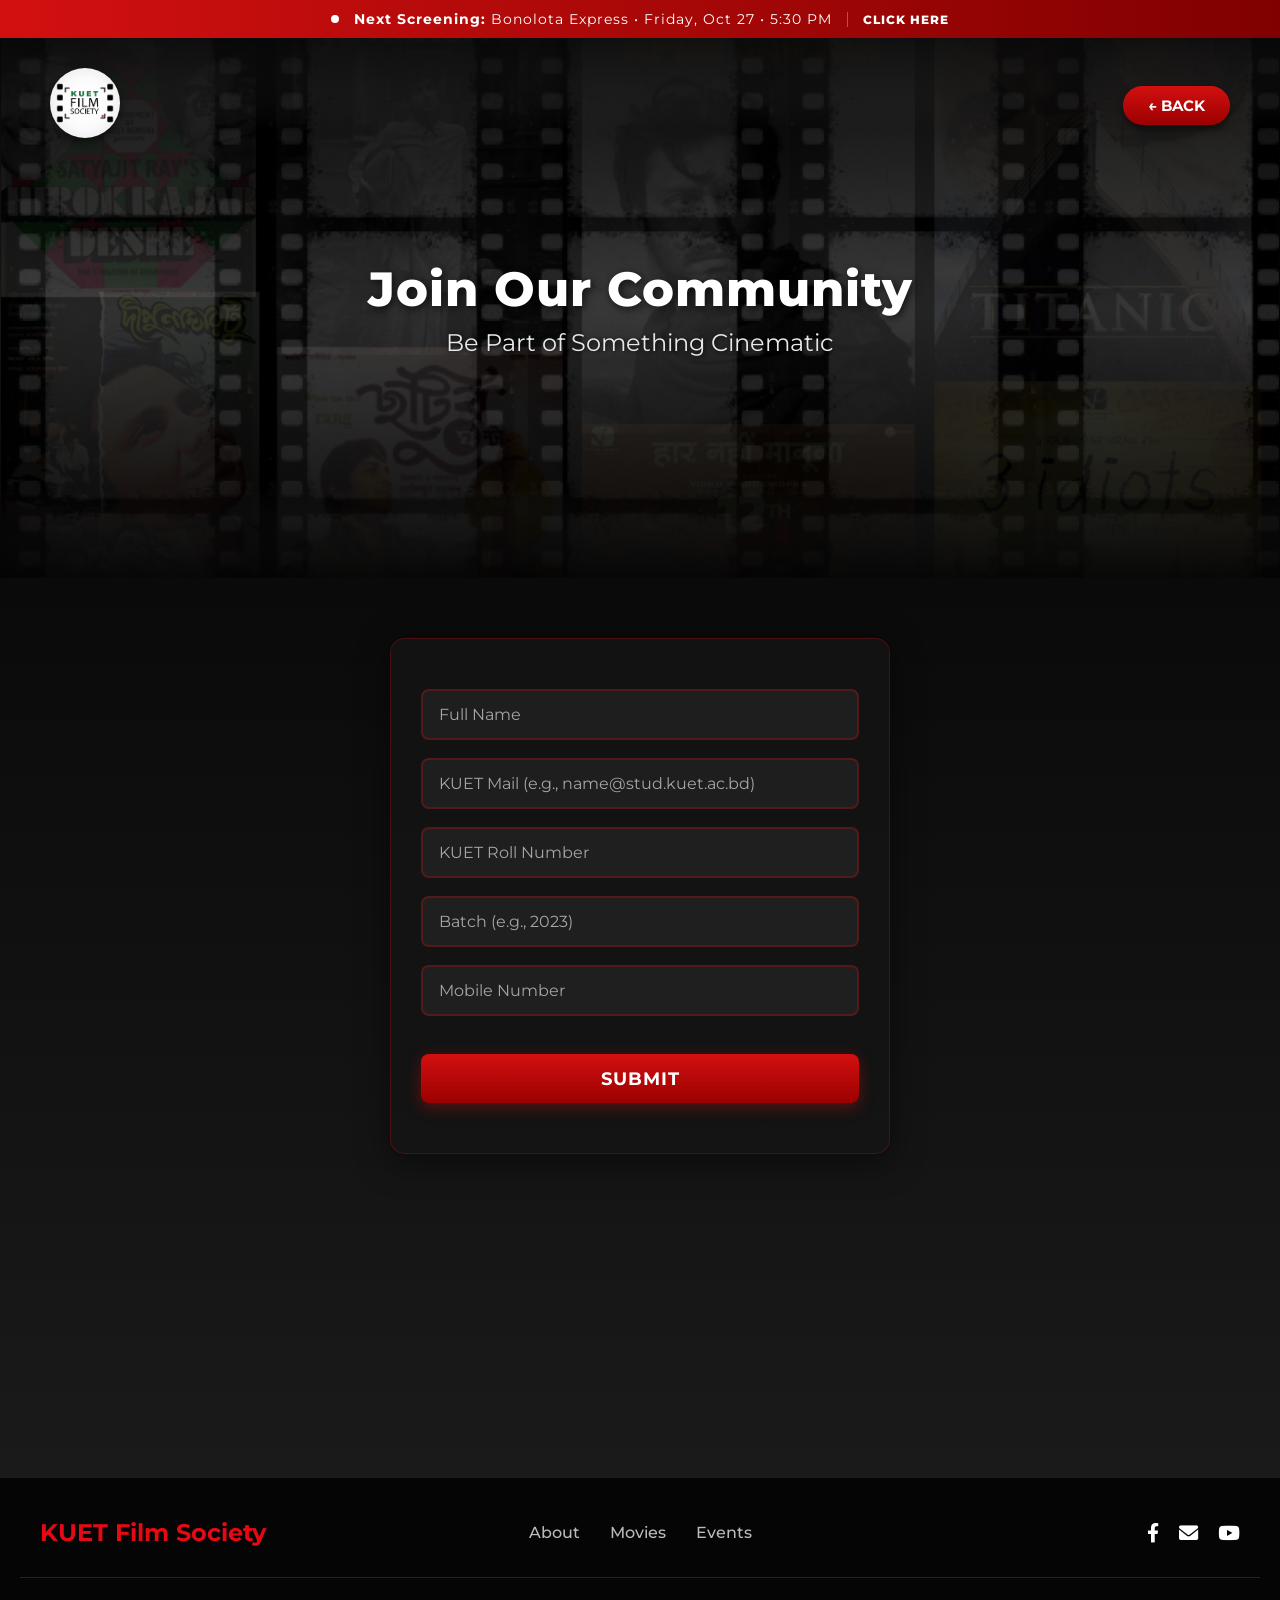
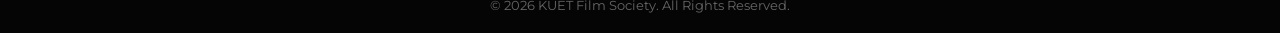
<file: join.html>
<!DOCTYPE html>
<html lang="en">
<head>
    <meta charset="UTF-8">
    <meta name="viewport" content="width=device-width, initial-scale=1.0">
    <title>Join Us - KUET Film Society</title>
    <link rel="stylesheet" href="style.css">
    <link rel="stylesheet" href="join.css">
    <link href="https://fonts.googleapis.com/css2?family=Montserrat:wght@400;700;800&display=swap" rel="stylesheet">
</head>
<body>
    <!-- Announcement Banner -->
    <a href="index.html#events" class="event-announcement">
        <div class="announcement-content">
            <span class="live-dot"></span>
            <p><strong>Next Screening:</strong> Bonolota Express • Friday, Oct 27 • 5:30 PM </p>
            <span class="click-text">Click Here</span>
        </div>
    </a>

    <!-- Header with Navigation -->
    <header class="join-header">
        <nav class="navbar">
            <div class="logo-container">
                <a href="index.html">
                    <img src="WhatsApp Image 2026-04-15 at 11.22.22 PM.jpeg" alt="KUET Film Society Logo" class="logo">
                </a>
            </div>
            <a href="index.html" class="back-btn">← BACK</a>
        </nav>

        <div class="join-hero-content">
            <h1>Join Our Community</h1>
            <p class="join-tagline">Be Part of Something Cinematic</p>
        </div>
    </header>

    <!-- Join Form Section -->
    <section class="join-form-section">
        <div class="form-container">
            <form id="joinForm" class="join-form">
                <div class="form-group">
                    <input 
                        type="text" 
                        id="name" 
                        name="name" 
                        placeholder="Full Name" 
                        required
                    >
                </div>

                <div class="form-group">
                    <input 
                        type="email" 
                        id="kuet_mail" 
                        name="kuet_mail" 
                        placeholder="KUET Mail (e.g., name@stud.kuet.ac.bd)" 
                        required
                    >
                </div>

                <div class="form-group">
                    <input 
                        type="text" 
                        id="kuet_roll" 
                        name="kuet_roll" 
                        placeholder="KUET Roll Number" 
                        required
                    >
                </div>

                <div class="form-group">
                    <input 
                        type="text" 
                        id="batch" 
                        name="batch" 
                        placeholder="Batch (e.g., 2023)" 
                        required
                    >
                </div>

                <div class="form-group">
                    <input 
                        type="tel" 
                        id="mobile" 
                        name="mobile" 
                        placeholder="Mobile Number" 
                        pattern="[0-9\-\+\(\)\s]{10,}"
                        required
                    >
                </div>

                <button type="submit" class="submit-btn">SUBMIT</button>
            </form>
        </div>
    </section>

    <!-- Footer -->
    <footer class="site-footer">
        <div class="footer-container">
            <div class="footer-left">
                <h3 class="footer-logo">KUET Film Society</h3>
            </div>

            <div class="footer-center">
                <a href="index.html#about">About</a>
                <a href="index.html#movies">Movies</a>
                <a href="index.html#events">Events</a>
            </div>

            <div class="footer-right">
                <a href="https://www.facebook.com/share/1BJqsBvQ8F/" target="_blank"><i class="fab fa-facebook-f"></i></a>
                <a href="mailto:your-email@gmail.com"><i class="fas fa-envelope"></i></a>
                <a href="https://www.youtube.com/kuetfilmsociety" target="_blank"><i class="fab fa-youtube"></i></a>
            </div>
        </div>
        <div class="footer-bottom">
            <p>&copy; 2026 KUET Film Society. All Rights Reserved.</p>
        </div>
    </footer>

    <link rel="stylesheet" href="https://cdnjs.cloudflare.com/ajax/libs/font-awesome/6.0.0/css/all.min.css">
    <script src="join.js"></script>
</body>
</html>
</file>
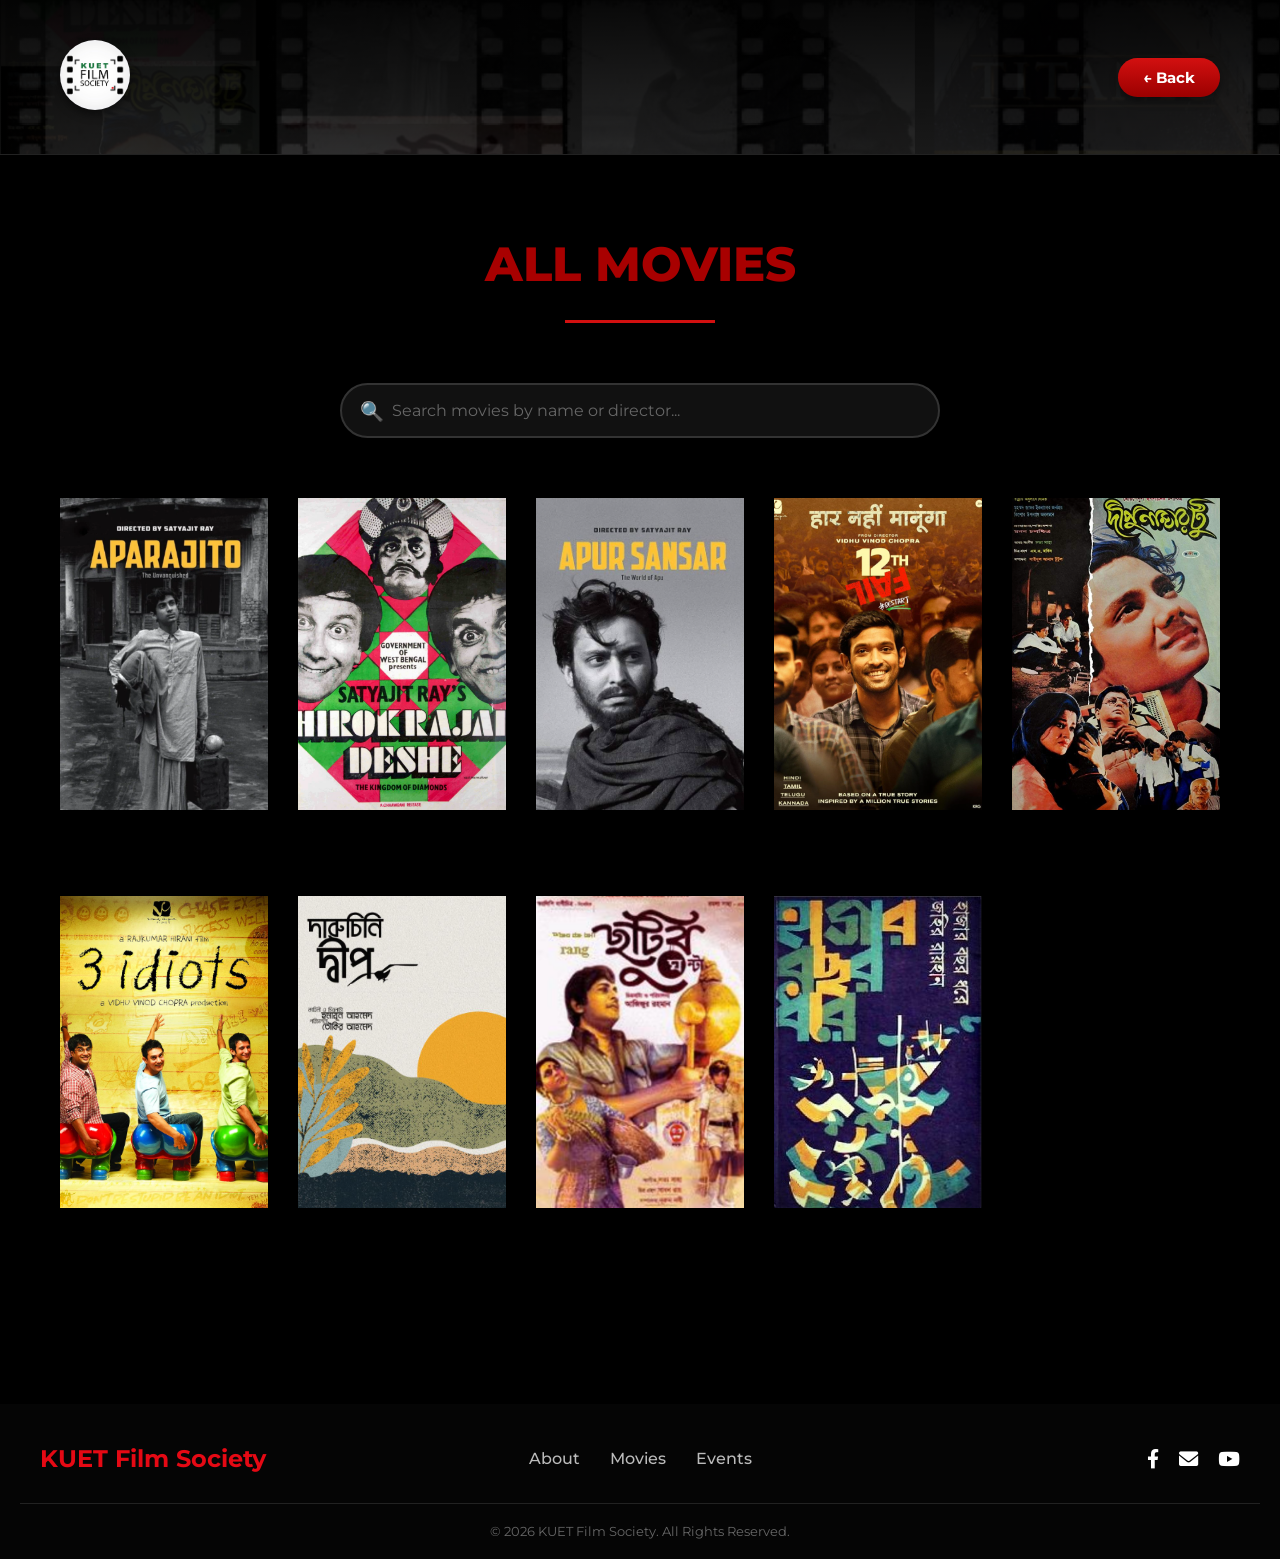
<file: movies.html>
<!DOCTYPE html>
<html lang="en">
<head>
    <meta charset="UTF-8">
    <meta name="viewport" content="width=device-width, initial-scale=1.0">
    <title>All Movies - KUET Film Society</title>
    <link rel="stylesheet" href="style.css">
    <link rel="stylesheet" href="movies.css">
    <link href="https://fonts.googleapis.com/css2?family=Montserrat:wght@400;700;800&display=swap" rel="stylesheet">
    <link rel="stylesheet" href="https://cdnjs.cloudflare.com/ajax/libs/font-awesome/6.0.0/css/all.min.css">
</head>
<body>
    <header class="movies-header">
        <nav class="movies-navbar">
            <div class="logo-container">
                <a href="index.html">
                    <img src="WhatsApp Image 2026-04-15 at 11.22.22 PM.jpeg" alt="KUET Film Society Logo" class="logo">
                </a>
            </div>
            <a href="index.html" class="back-btn">← Back</a>
        </nav>
    </header>

    <section class="movies-page-section">
        <div class="container">
            <h1 class="movies-page-title">ALL MOVIES</h1>

            <!-- Search Bar -->
            <div class="search-container">
                <input
                    type="text"
                    id="searchInput"
                    class="search-bar"
                    placeholder="Search movies by name or director..."
                    autocomplete="off"
                >
                <span class="search-icon">🔍</span>
            </div>

            <!-- Movies Grid -->
            <div class="movies-grid-all" id="moviesGrid">
                <!-- Movies will be populated by JavaScript -->
            </div>

            <!-- No Results Message -->
            <div id="noResults" class="no-results" style="display: none;">
                <p>No movies found. Try searching with different keywords.</p>
            </div>
        </div>
    </section>

    <footer class="site-footer">
        <div class="footer-container">
            <div class="footer-left">
                <h3 class="footer-logo">KUET Film Society</h3>
            </div>
            <div class="footer-center">
                <a href="index.html#about">About</a>
                <a href="movies.html">Movies</a>
                <a href="index.html#events">Events</a>
            </div>
            <div class="footer-right">
                <a href="https://www.facebook.com/share/1BJqsBvQ8F/" target="_blank"><i class="fab fa-facebook-f"></i></a>
                <a href="mailto:your-email@gmail.com"><i class="fas fa-envelope"></i></a>
                <a href="https://www.youtube.com/kuetfilmsociety" target="_blank"><i class="fab fa-youtube"></i></a>
            </div>
        </div>
        <div class="footer-bottom">
            <p>&copy; 2026 KUET Film Society. All Rights Reserved.</p>
        </div>
    </footer>

    <script src="movies.js"></script>
</body>
</html>
</file>
<file: style.css>
/* Responsive adjustments for mobile screens */
@media (max-width: 768px) {
    .navbar {
        padding: 20px;
    }
    .hero-content h1 {
        font-size: 2.2rem;
    }
    .hero-content .tagline, 
    .hero-content .sub-tagline {
        font-size: 1.2rem;
    }
}


/* Basic Reset */
* {
    margin: 0;
    padding: 0;
    box-sizing: border-box;
    font-family: 'Montserrat', sans-serif;
}

/* Hero Section & Background */
.hero-section {
    position: relative;
    width: 100%;
    height: 100vh; /* Takes up the full viewport height */
    
    background: linear-gradient(to bottom, rgba(0, 0, 0, 0.8) 0%, rgba(0, 0, 0, 0.3) 50%, rgba(0, 0, 0, 0.9) 100%), 
                url('Screenshot\ 2026-04-15\ 235037.png');
    background-size: cover;
    background-position: center;
    background-repeat: no-repeat;
    overflow: hidden;
}

/* Navigation Bar */
.navbar {
    position: absolute;
    top: 0;
    width: 100%;
    display: flex;
    justify-content: space-between;
    align-items: center;
    padding: 30px 50px;
    z-index: 10;
}

/* Circular Logo */
.logo {
    width: 70px;
    height: 70px;
    border-radius: 50%; 
    object-fit: cover; /* Ensures the image doesn't stretch */
    background-color: #fff; /* Fallback if the logo has transparency */
    box-shadow: 0 4px 10px rgba(0, 0, 0, 0.5);
}

/* Join Button */
.join-btn {
    background: linear-gradient(to bottom, #d31010, #9b0000); 
    color: white;
    text-decoration: none;
    padding: 10px 35px;
    border-radius: 25px; /* Pill shape */
    font-weight: 700;
    font-size: 1rem;
    box-shadow: 0 4px 8px rgba(0, 0, 0, 0.4);
    transition: transform 0.2s ease, box-shadow 0.2s ease;
}

.join-btn:hover {
    transform: scale(1.05);
    box-shadow: 0 6px 12px rgba(0, 0, 0, 0.6);
}

/* Centered Text Content */
.hero-content {
    position: absolute;
    top: 50%;
    left: 50%;
    transform: translate(-50%, -50%);
    text-align: center;
    color: white;
    width: 100%;
    z-index: 10;
}

.hero-content h1 {
    font-size: 3.5rem;
    font-weight: 800;
    margin-bottom: 5px;
    letter-spacing: 1px;
    text-shadow: 2px 2px 8px rgba(0, 0, 0, 0.7);
    animation: heroTitleFadeIn 1s ease-out;
}

.hero-content .tagline {
    font-size: 1.8rem;
    font-weight: 400;
    margin-bottom: 5px;
    text-shadow: 1px 1px 5px rgba(0, 0, 0, 0.8);
    animation: heroTaglineFadeIn 1s ease-out 0.3s both;
}

.hero-content .sub-tagline {
    color: #bba62f;
    font-size: 1.8rem;
    font-weight: 400;
    text-shadow: 1px 1px 5px rgba(0, 0, 0, 0.8);
    animation: heroTaglineFadeIn 1s ease-out 0.6s both;
}

@keyframes heroTitleFadeIn {
    from {
        opacity: 0;
        transform: scale(0.9);
    }
    to {
        opacity: 1;
        transform: scale(1);
    }
}

@keyframes heroTaglineFadeIn {
    from {
        opacity: 0;
        transform: translateY(20px);
    }
    to {
        opacity: 1;
        transform: translateY(0);
    }
}




/* Movies Section Styles */
.movies-section {
    background-color: #000; /* Matching the black background from your picture */
    color: #fff;
    padding: 60px 0;
    width: 100%;
}

.container {
    max-width: 1200px;
    margin: 0 auto;
    padding: 0 20px;
}

.section-title {
    text-align: center;
    color: #a80000;
    font-size: 2rem;
    font-weight: 700;
    text-transform: uppercase;
    margin-bottom: 50px;
    position: relative;
    padding-bottom: 20px;
}

.section-title::after {
    content: '';
    position: absolute;
    bottom: 0;
    left: 50%;
    width: 0;
    height: 3px;
    background-color: #d31010;
    transform: translateX(-50%);
    animation: titleUnderline 0.8s ease-out forwards;
}

@keyframes titleUnderline {
    from {
        width: 0;
    }
    to {
        width: 100px;
    }
}

.movies-grid {
    display: grid;
    grid-template-columns: repeat(3, 1fr); /* Matching the three column layout */
    gap: 40px; /* Space between each movie item */
}

/* Base style for each movie item */
.movie-item {
    text-decoration: none;
    color: inherit;
    display: flex;
    flex-direction: column;
    align-items: center;
    transition: transform 0.3s ease, box-shadow 0.3s ease; /* For smooth animation */
    opacity: 0;
    animation: fadeInUp 0.6s ease-out forwards;
}

.movie-item:nth-child(1) { animation-delay: 0.1s; }
.movie-item:nth-child(2) { animation-delay: 0.2s; }
.movie-item:nth-child(3) { animation-delay: 0.3s; }
.movie-item:nth-child(4) { animation-delay: 0.4s; }
.movie-item:nth-child(5) { animation-delay: 0.5s; }
.movie-item:nth-child(6) { animation-delay: 0.6s; }
.movie-item:nth-child(7) { animation-delay: 0.7s; }
.movie-item:nth-child(8) { animation-delay: 0.8s; }
.movie-item:nth-child(9) { animation-delay: 0.9s; }

@keyframes fadeInUp {
    from {
        opacity: 0;
        transform: translateY(30px);
    }
    to {
        opacity: 1;
        transform: translateY(0);
    }
}

/* CSS for the hover effect */
.movie-item:hover {
    transform: translateY(-5px) scale(1.02); /* Slight lift and scale */
    box-shadow: 0 10px 30px rgba(168, 0, 0, 0.6); /* Red glowing box-shadow on hover */
}

/* Poster container to handle the hover overlay */
.poster-container {
    position: relative;
    width: 100%;
    aspect-ratio: 2 / 3; /* Maintains standard poster dimensions */
    overflow: hidden;
    margin-bottom: 15px;
}

.poster {
    width: 100%;
    height: 100%;
    object-fit: cover;
    transition: transform 0.3s ease; /* For the smooth image zoom on hover */
}

/* Dimming and showing the overlay on hover */
.movie-item:hover .poster {
    transform: scale(1.05); /* Slight zoom on the image itself */
}

.play-overlay {
    position: absolute;
    top: 0;
    left: 0;
    width: 100%;
    height: 100%;
    background-color: rgba(0, 0, 0, 0.6); /* Dims the poster on hover */
    display: flex;
    flex-direction: column;
    justify-content: center;
    align-items: center;
    opacity: 0; /* Hidden by default */
    transition: opacity 0.3s ease; /* Fade-in animation */
    z-index: 1;
}

/* Showing the overlay on movie-item hover */
.movie-item:hover .play-overlay {
    opacity: 1;
}

.play-icon {
    font-size: 4rem;
    color: rgba(255, 255, 255, 0.7);
    margin-bottom: 5px;
    border: 3px solid rgba(255, 255, 255, 0.7);
    border-radius: 50%;
    padding: 10px 15px 10px 18px; /* Offset for better play symbol centering */
}

.watch-text {
    font-size: 1rem;
    color: #fff;
    text-transform: uppercase;
    letter-spacing: 1px;
}

/* Styling the movie text info */
.movie-info {
    text-align: center;
}

.movie-title {
    font-size: 1.1rem;
    font-weight: 700;
    margin-bottom: 2px;
}

.director-name {
    font-size: 0.9rem;
    font-weight: 400;
}

/* Responsive adjustments for mobile screens */
@media (max-width: 768px) {
    .movies-grid {
        grid-template-columns: repeat(2, 1fr); /* 2 columns on tablets */
    }
}

@media (max-width: 480px) {
    .movies-grid {
        grid-template-columns: 1fr; /* 1 column on small phones */
    }
    .section-title {
        font-size: 1.5rem;
    }
}

/* See More Button */
.see-more-container {
    display: flex;
    justify-content: center;
    padding: 40px 20px;
    background-color: #000;
}

.see-more-btn {
    background: linear-gradient(to bottom, #d31010, #9b0000);
    color: white;
    text-decoration: none;
    padding: 14px 50px;
    border-radius: 50px;
    font-weight: 700;
    font-size: 1rem;
    text-transform: uppercase;
    letter-spacing: 1px;
    transition: transform 0.3s ease, box-shadow 0.3s ease, background 0.3s ease;
    box-shadow: 0 6px 20px rgba(211, 16, 16, 0.3);
    display: inline-block;
    animation: slideUp 0.8s ease-out 0.4s both;
}

.see-more-btn:hover {
    transform: scale(1.08);
    box-shadow: 0 10px 30px rgba(211, 16, 16, 0.5);
    background: linear-gradient(to bottom, #f01414, #a00000);
}

@keyframes slideUp {
    from {
        opacity: 0;
        transform: translateY(30px);
    }
    to {
        opacity: 1;
        transform: translateY(0);
    }
}





/* Events Section Styles */
.events-section {
    background-color: #000;
    color: #fff;
    padding: 60px 0 100px 0;
    width: 100%;
}

.events-grid {
    display: flex;
    flex-direction: column;
    gap: 40px;
}

/* Event Card Container */
.event-card {
    background-color: #0a0a0a;
    border: 1px solid #222;
    border-radius: 8px;
    overflow: hidden;
    transition: all 0.4s cubic-bezier(0.23, 1, 0.320, 1);
    box-shadow: 0 8px 32px rgba(0, 0, 0, 0.5);
    opacity: 0;
    animation: fadeInUp 0.6s ease-out forwards;
}

.event-card:nth-child(1) { animation-delay: 0.2s; }
.event-card:nth-child(2) { animation-delay: 0.4s; }

/* Hover effect - subtle lift and enhanced glow */
.event-card:hover {
    transform: translateY(-8px);
    border-color: #d31010;
    box-shadow: 0 16px 48px rgba(211, 16, 16, 0.25), 
                inset 0 1px 0 rgba(255, 255, 255, 0.1);
}

/* Card Inner Layout */
.event-card-inner {
    display: grid;
    grid-template-columns: 1fr 1fr;
    gap: 0;
    min-height: 300px;
}

/* Left Side: Event Information */
.event-info-section {
    padding: 40px;
    display: flex;
    flex-direction: column;
    justify-content: space-between;
    border-right: 1px solid #222;
    background: linear-gradient(135deg, #0a0a0a 0%, #111 100%);
}

.event-content {
    flex: 1;
}

.event-movie-title {
    font-size: 2rem;
    font-weight: 800;
    margin-bottom: 20px;
    background: linear-gradient(135deg, #fff 0%, #bbb 100%);
    -webkit-background-clip: text;
    -webkit-text-fill-color: transparent;
    background-clip: text;
    letter-spacing: 0.5px;
}

.event-meta {
    display: flex;
    flex-direction: column;
    gap: 12px;
    margin-bottom: 20px;
}

.event-detail {
    font-size: 0.95rem;
    color: #999;
    display: flex;
    align-items: center;
    gap: 10px;
    transition: color 0.3s ease;
}

.event-detail .icon {
    font-size: 1.2rem;
    flex-shrink: 0;
}

.event-card:hover .event-detail {
    color: #bbb;
}

.event-description {
    font-size: 0.9rem;
    color: #777;
    line-height: 1.6;
    margin-bottom: 20px;
    font-style: italic;
}

/* Book Button */
.book-btn {
    background: linear-gradient(135deg, #d31010 0%, #9b0000 100%);
    color: white;
    text-decoration: none;
    padding: 12px 30px;
    border-radius: 6px;
    font-weight: 700;
    font-size: 0.9rem;
    text-transform: uppercase;
    letter-spacing: 1px;
    transition: all 0.3s ease;
    align-self: flex-start;
    border: 2px solid transparent;
    cursor: pointer;
    display: inline-block;
}

.book-btn:hover {
    transform: scale(1.05);
    box-shadow: 0 8px 20px rgba(211, 16, 16, 0.4);
    border-color: #fff;
}

.book-btn:active {
    transform: scale(0.98);
}

/* Right Side: Video Container */
.event-video-section {
    display: flex;
    align-items: center;
    justify-content: center;
    background-color: #000;
    position: relative;
    overflow: hidden;
}

.video-container {
    position: relative;
    width: 100%;
    height: 100%;
    display: flex;
    align-items: center;
    justify-content: center;
    background: linear-gradient(135deg, #1a1a1a 0%, #0a0a0a 100%);
}

/* Event Trailer Video */
.event-trailer {
    width: 100%;
    height: 100%;
    object-fit: cover;
    display: block;
    opacity: 0;
    transition: opacity 0.6s ease;
}

/* Video fade-in animation when playing */
.event-trailer.playing {
    opacity: 1;
}

/* Video Overlay - Gradient with play indicator */
.video-overlay {
    position: absolute;
    top: 0;
    left: 0;
    width: 100%;
    height: 100%;
    background: linear-gradient(135deg, rgba(0, 0, 0, 0.6) 0%, rgba(0, 0, 0, 0.3) 100%);
    display: flex;
    align-items: center;
    justify-content: center;
    opacity: 1;
    transition: opacity 0.4s ease;
    pointer-events: none;
    z-index: 2;
}

/* Hide overlay when video is playing with sound */
.event-trailer.playing:not(.muted-fallback) ~ .video-overlay {
    opacity: 0;
}

.event-trailer.muted-fallback ~ .video-overlay {
    opacity: 1;
}

.play-indicator {
    font-size: 3rem;
    color: rgba(255, 255, 255, 0.8);
    text-shadow: 0 4px 16px rgba(0, 0, 0, 0.7);
    font-weight: 700;
    letter-spacing: 2px;
    text-align: center;
    animation: fadeInScale 0.8s ease-out;
}

.sound-toggle {
    margin-top: 16px;
    padding: 10px 18px;
    border: 1px solid rgba(255, 255, 255, 0.35);
    border-radius: 999px;
    background: rgba(0, 0, 0, 0.55);
    color: #fff;
    font-size: 0.85rem;
    font-weight: 700;
    letter-spacing: 1px;
    text-transform: uppercase;
    cursor: pointer;
    pointer-events: auto;
    box-shadow: 0 8px 24px rgba(0, 0, 0, 0.35);
    transition: transform 0.2s ease, background 0.2s ease, border-color 0.2s ease;
    display: none;
}

.sound-toggle:hover {
    transform: translateY(-1px);
    background: rgba(211, 16, 16, 0.8);
    border-color: rgba(255, 255, 255, 0.55);
}

.event-trailer.muted-fallback ~ .video-overlay .sound-toggle {
    display: inline-flex;
    align-items: center;
    justify-content: center;
}

@keyframes fadeInScale {
    from {
        opacity: 0;
        transform: scale(0.8);
    }
    to {
        opacity: 1;
        transform: scale(1);
    }
}

/* Mobile Responsive */
@media (max-width: 1024px) {
    .event-card-inner {
        grid-template-columns: 1fr;
        min-height: auto;
    }

    .event-info-section {
        border-right: none;
        border-bottom: 1px solid #222;
        padding: 30px;
    }

    .event-video-section {
        min-height: 250px;
    }

    .event-movie-title {
        font-size: 1.6rem;
    }

    .play-indicator {
        font-size: 2rem;
    }
}

@media (max-width: 768px) {
    .events-grid {
        gap: 30px;
    }

    .event-card {
        border-radius: 6px;
    }

    .event-info-section {
        padding: 25px;
    }

    .event-movie-title {
        font-size: 1.4rem;
        margin-bottom: 15px;
    }

    .event-detail {
        font-size: 0.85rem;
    }

    .event-description {
        font-size: 0.8rem;
        margin-bottom: 15px;
    }

    .book-btn {
        padding: 10px 25px;
        font-size: 0.8rem;
    }

    .event-video-section {
        min-height: 200px;
    }

    .play-indicator {
        font-size: 1.5rem;
    }
}

@media (max-width: 480px) {
    .event-card-inner {
        min-height: auto;
    }

    .event-info-section {
        padding: 20px;
    }

    .event-movie-title {
        font-size: 1.2rem;
    }

    .event-detail {
        font-size: 0.75rem;
    }

    .event-description {
        font-size: 0.75rem;
        display: none;
    }

    .event-video-section {
        min-height: 180px;
    }

    .play-indicator {
        font-size: 1.2rem;
    }
}










/* About Section Styles */
.about-section {
    background-color: #000;
    padding: 100px 0;
    color: #ffffff;
    border-top: 1px solid #1a1a1a;
}

.about-container {
    display: flex;
    align-items: center;
    gap: 80px;
}

.about-image {
    flex: 1;
}

.image-frame {
    position: relative;
    border: 1px solid #333;
    padding: 10px;
    background: #0a0a0a;
}

/* Red Viewfinder corners for a camera effect */
.image-frame::before {
    content: '';
    position: absolute;
    top: -2px;
    left: -2px;
    width: 40px;
    height: 40px;
    border-top: 4px solid #d31010;
    border-left: 4px solid #d31010;
}

.about-image img {
    width: 100%;
    display: block;
    filter: brightness(0.8);
    transition: filter 0.3s ease;
}

.about-image img:hover {
    filter: brightness(1);
}

/* Right Side Text */
.about-text {
    flex: 1.2;
}

.about-title {
    color: #d31010;
    font-size: 1rem;
    letter-spacing: 4px;
    margin-bottom: 20px;
    font-weight: 700;
}

.highlight-text {
    font-size: 2.2rem;
    font-weight: 800;
    line-height: 1.2;
    margin-bottom: 30px;
}

.description-box p {
    color: #bbb;
    line-height: 1.8;
    margin-bottom: 20px;
    font-size: 1.05rem;
}

/* Feature List (Quick bullet points) */
.about-features {
    display: flex;
    flex-wrap: wrap;
    gap: 20px;
    margin-top: 30px;
}

.feature {
    display: flex;
    align-items: center;
    gap: 10px;
    font-weight: 600;
    font-size: 0.9rem;
    text-transform: uppercase;
    letter-spacing: 1px;
}

.dot {
    width: 8px;
    height: 8px;
    background-color: #d31010;
    border-radius: 50%;
}

/* Mobile Responsive Adjustments */
@media (max-width: 992px) {
    .about-container {
        flex-direction: column;
        text-align: center;
        gap: 40px;
    }

    .about-text {
        padding: 0 20px;
    }

    .highlight-text {
        font-size: 1.8rem;
    }

    .about-features {
        justify-content: center;
    }
}









/* Announcement Bar Styling */
.event-announcement {
    display: block;
    background: linear-gradient(90deg, #d31010, #800000); /* Cinematic red gradient */
    color: white;
    text-decoration: none;
    padding: 10px 0;
    text-align: center;
    font-size: 0.9rem;
    letter-spacing: 1px;
    position: relative;
    z-index: 100; /* Stays above everything */
    transition: background 0.3s ease;
}

.event-announcement:hover {
    background: linear-gradient(90deg, #f01414, #a00000);
}

.announcement-content {
    display: flex;
    justify-content: center;
    align-items: center;
    gap: 15px;
}

/* Pulsing "Live" effect */
.live-dot {
    height: 8px;
    width: 8px;
    background-color: #fff;
    border-radius: 50%;
    display: inline-block;
    animation: pulse 1.5s infinite;
}

@keyframes pulse {
    0% { box-shadow: 0 0 0 0 rgba(255, 255, 255, 0.7); }
    70% { box-shadow: 0 0 0 10px rgba(255, 255, 255, 0); }
    100% { box-shadow: 0 0 0 0 rgba(255, 255, 255, 0); }
}

.click-text {
    font-weight: 800;
    text-transform: uppercase;
    font-size: 0.75rem;
    border-left: 1px solid rgba(255, 255, 255, 0.3);
    padding-left: 15px;
}

/* Smooth Scrolling Logic */
html {
    scroll-behavior: smooth;
}

/* Responsive adjustment */
@media (max-width: 600px) {
    .click-text {
        display: none; /* Hide extra text on small phones to save space */
    }
}


.site-footer {
    background-color: #050505;
    padding: 40px 20px 20px;
    color: #ffffff;
    font-family: 'Arial', sans-serif;
}

.footer-container {
    display: flex;
    justify-content: space-between;
    align-items: center;
    max-width: 1200px;
    margin: 0 auto;
}

/* This helps keep the center part truly centered */
.footer-left, .footer-right {
    flex: 1; 
}

.footer-left .footer-logo {
    color: #e50914; /* Cinematic Red */
    font-size: 1.5rem;
    margin: 0;
}

.footer-center {
    display: flex;
    gap: 30px;
    justify-content: center;
}

.footer-center a {
    color: #bbb;
    text-decoration: none;
    font-weight: 500;
    transition: color 0.3s;
}

.footer-center a:hover {
    color: #fff;
}

.footer-right {
    display: flex;
    gap: 20px;
    justify-content: flex-end;
}

.footer-right a {
    color: #fff;
    font-size: 1.2rem;
    transition: transform 0.3s, color 0.3s;
}

.footer-right a:hover {
    color: #e50914;
    transform: translateY(-3px);
}

.footer-bottom {
    text-align: center;
    margin-top: 30px;
    border-top: 1px solid #222;
    padding-top: 20px;
    font-size: 0.8rem;
    color: #666;
}

/* Fix for mobile phones */
@media (max-width: 768px) {
    .footer-container {
        flex-direction: column;
        gap: 20px;
        text-align: center;
    }
    .footer-right {
        justify-content: center;
    }
}




/* FACEBOOK SECTION STYLING */
.facebook-section {
    background: #000000 ; /* Same texture as reference */
    padding: 100px 0;
    overflow: hidden; /* Important for slide animations */
    border-top: 1px solid #222;
    border-bottom: 1px solid #222;
}

.facebook-container {
    display: flex;
    justify-content: center;
    align-items: center;
    max-width: 1200px;
    margin: 0 auto;
    gap: 50px; /* Space between mobile and text */
}

/* MOBILE FRAME STYLING */
.mobile-mockup-wrapper {
    flex: 1;
    display: flex;
    justify-content: center;
    position: relative;
    max-width: 320px; /* Mobile size */
}

.mobile-frame {
    width: 100%;
    height: auto;
    background: #fff;
    border-radius: 30px;
    padding: 15px;
    box-shadow: 0 0 50px rgba(255, 255, 255, 0.1); /* Subtle glow */
    position: relative;
    overflow: hidden;
    border: 8px solid #333; /* Phone bezel */
}

.fb-screenshot {
    width: 100%;
    height: auto;
    border-radius: 20px;
}

/* LOW APPEARANCE BOTTOM FADE */
.fade-overlay {
    position: absolute;
    bottom: 0;
    left: 0;
    width: 100%;
    height: 150px; /* How far up the fade goes */
    background: linear-gradient(to bottom, rgba(0,0,0,0) 0%, rgba(0,0,0,1) 100%);
    z-index: 2;
}

/* RIGHT CONTENT STYLING */
.facebook-content {
    flex: 2;
    text-align: right;
    display: flex;
    flex-direction: column;
    align-items: flex-end;
}

.facebook-content h2 {
    color: #ffffff;
    font-size: 2.8rem;
    font-weight: 700;
    margin-bottom: 30px;
    line-height: 1.2;
    font-family: 'Arial', sans-serif; /* Adjust to match your reference font */
}

/* YELLOW BUTTON STYLING */
.facebook-btn {
    display: inline-block;
    background-color: #f7d70c; /* Yellow from reference */
    color: #000000;
    padding: 15px 50px;
    font-weight: bold;
    text-decoration: none;
    border-radius: 50px;
    font-size: 1.2rem;
    transition: background-color 0.3s, transform 0.2s;
}

.facebook-btn:hover {
    background-color: #ffea55;
    transform: scale(1.05);
}

/* ANIMATION CLASSES */
/* Initially hidden states */
.animate-slide-in-left {
    opacity: 0;
    transform: translateX(-100px);
}

.animate-slide-in-right {
    opacity: 0;
    transform: translateX(100px);
}

/* Active animated states (Added by JavaScript) */
.animate-active.animate-slide-in-left {
    animation: slideInLeft 1s ease-out forwards;
}

.animate-active.animate-slide-in-right {
    animation: slideInRight 1s ease-out forwards;
}

@keyframes slideInLeft {
    from {
        opacity: 0;
        transform: translateX(-100px);
    }
    to {
        opacity: 1;
        transform: translateX(0);
    }
}

@keyframes slideInRight {
    from {
        opacity: 0;
        transform: translateX(100px);
    }
    to {
        opacity: 1;
        transform: translateX(0);
    }
}

/* RESPONSIVE DESIGN (FOR SMALLER SCREENS) */
@media (max-width: 768px) {
    .facebook-container {
        flex-direction: column;
        gap: 30px;
        text-align: center;
    }
    .facebook-content {
        text-align: center;
        align-items: center;
    }
    .facebook-content h2 {
        font-size: 2rem;
    }
}
</file>
<file: join.css>
/* Join Page Specific Styles */

/* Join Header Section */
.join-header {
    position: relative;
    width: 100%;
    min-height: 60vh;
    background: linear-gradient(to bottom, rgba(0, 0, 0, 0.8) 0%, rgba(0, 0, 0, 0.3) 50%, rgba(0, 0, 0, 0.9) 100%), 
                url('Screenshot\ 2026-04-15\ 235037.png');
    background-size: cover;
    background-position: center;
    background-repeat: no-repeat;
    display: flex;
    flex-direction: column;
    overflow: hidden;
}

/* Back Button */
.back-btn {
    background: linear-gradient(to bottom, #d31010, #9b0000);
    color: white;
    text-decoration: none;
    padding: 10px 25px;
    border-radius: 25px;
    font-weight: 700;
    font-size: 0.95rem;
    box-shadow: 0 4px 8px rgba(0, 0, 0, 0.4);
    transition: transform 0.2s ease, box-shadow 0.2s ease;
    cursor: pointer;
}

.back-btn:hover {
    transform: scale(1.05);
    box-shadow: 0 6px 12px rgba(0, 0, 0, 0.6);
}

/* Join Hero Content */
.join-hero-content {
    position: absolute;
    top: 50%;
    left: 50%;
    transform: translate(-50%, -50%);
    text-align: center;
    color: white;
    width: 100%;
    z-index: 5;
    animation: heroTitleFadeIn 1s ease-out;
}

.join-hero-content h1 {
    font-size: 3rem;
    font-weight: 800;
    margin-bottom: 10px;
    letter-spacing: 1px;
    text-shadow: 2px 2px 8px rgba(0, 0, 0, 0.7);
}

.join-tagline {
    font-size: 1.5rem;
    color: #e8e8e8;
    text-shadow: 1px 1px 4px rgba(0, 0, 0, 0.7);
}

/* Join Form Section */
.join-form-section {
    background: linear-gradient(to bottom, #0a0a0a, #1a1a1a);
    padding: 60px 20px;
    min-height: 100vh;
}

.form-container {
    max-width: 500px;
    margin: 0 auto;
    background: rgba(20, 20, 20, 0.8);
    padding: 50px 30px;
    border-radius: 15px;
    box-shadow: 0 8px 32px rgba(0, 0, 0, 0.5);
    border: 1px solid rgba(211, 16, 16, 0.3);
    position: relative;
}

/* Submit Button */
.submit-btn {
    width: 100%;
    background: linear-gradient(to bottom, #d31010, #9b0000);
    color: white;
    border: none;
    padding: 14px 30px;
    border-radius: 8px;
    font-size: 1.1rem;
    font-weight: 700;
    cursor: pointer;
    box-shadow: 0 4px 15px rgba(211, 16, 16, 0.4);
    transition: all 0.3s ease;
    margin-top: 20px;
    text-transform: uppercase;
    letter-spacing: 1px;
}

.submit-btn:hover {
    transform: translateY(-2px);
    box-shadow: 0 6px 20px rgba(211, 16, 16, 0.6);
}

.submit-btn:active {
    transform: translateY(0);
}

/* Join Form */
.join-form {
    display: flex;
    flex-direction: column;
    gap: 18px;
}

/* Form Group */
.form-group {
    display: flex;
    flex-direction: column;
    gap: 8px;
}

.form-group input {
    padding: 14px 16px;
    border: 2px solid rgba(211, 16, 16, 0.3);
    border-radius: 8px;
    background: rgba(255, 255, 255, 0.05);
    color: white;
    font-size: 1rem;
    font-family: 'Montserrat', sans-serif;
    transition: all 0.3s ease;
    outline: none;
}

.form-group input::placeholder {
    color: rgba(255, 255, 255, 0.6);
}

.form-group input:focus {
    background: rgba(255, 255, 255, 0.08);
    border-color: #d31010;
    box-shadow: 0 0 10px rgba(211, 16, 16, 0.3);
}

.form-group input:valid {
    border-color: rgba(76, 175, 80, 0.5);
}

/* Responsive Design */
@media (max-width: 768px) {
    .join-header {
        min-height: 50vh;
    }

    .join-hero-content h1 {
        font-size: 2.2rem;
    }

    .join-tagline {
        font-size: 1.2rem;
    }

    .form-container {
        padding: 40px 20px;
        margin: 20px;
    }

    .navbar {
        padding: 20px 30px;
    }

    .back-btn {
        padding: 8px 20px;
        font-size: 0.9rem;
    }
}

@media (max-width: 480px) {
    .join-hero-content h1 {
        font-size: 1.8rem;
    }

    .join-tagline {
        font-size: 1rem;
    }

    .form-container {
        padding: 30px 15px;
    }

    .submit-btn {
        padding: 12px 20px;
        font-size: 1rem;
    }

    .form-group input {
        padding: 12px 14px;
        font-size: 0.95rem;
    }
}

/* Animation for form appearance */
@keyframes slideUp {
    from {
        opacity: 0;
        transform: translateY(30px);
    }
    to {
        opacity: 1;
        transform: translateY(0);
    }
}

.form-container {
    animation: slideUp 0.8s ease-out;
}

.form-group {
    animation: slideUp 0.8s ease-out;
}

.form-group:nth-child(1) { animation-delay: 0.1s; }
.form-group:nth-child(2) { animation-delay: 0.2s; }
.form-group:nth-child(3) { animation-delay: 0.3s; }
.form-group:nth-child(4) { animation-delay: 0.4s; }
.form-group:nth-child(5) { animation-delay: 0.5s; }
</file>
<file: movies.css>
/* Movies Page Header */
.movies-header {
    background: linear-gradient(to bottom, rgba(0, 0, 0, 0.9) 0%, rgba(0, 0, 0, 0.5) 100%),
                url('Screenshot 2026-04-15 235037.png');
    background-size: cover;
    background-position: center;
    background-repeat: no-repeat;
    padding: 40px 0;
    border-bottom: 1px solid #222;
}

.movies-navbar {
    display: flex;
    justify-content: space-between;
    align-items: center;
    max-width: 1200px;
    margin: 0 auto;
    padding: 0 20px;
}

.logo-container a {
    text-decoration: none;
}

.back-btn {
    background: linear-gradient(to bottom, #d31010, #9b0000);
    color: white;
    text-decoration: none;
    padding: 10px 25px;
    border-radius: 25px;
    font-weight: 700;
    font-size: 0.95rem;
    transition: transform 0.2s ease, box-shadow 0.2s ease;
    box-shadow: 0 4px 8px rgba(0, 0, 0, 0.4);
}

.back-btn:hover {
    transform: scale(1.05);
    box-shadow: 0 6px 12px rgba(0, 0, 0, 0.6);
}

/* Movies Page Section */
.movies-page-section {
    background-color: #000;
    min-height: 100vh;
    padding: 80px 0;
}

.movies-page-title {
    text-align: center;
    color: #a80000;
    font-size: 3rem;
    font-weight: 800;
    text-transform: uppercase;
    margin-bottom: 60px;
    position: relative;
    padding-bottom: 30px;
    animation: titleFadeIn 0.8s ease-out;
}

.movies-page-title::after {
    content: '';
    position: absolute;
    bottom: 0;
    left: 50%;
    width: 150px;
    height: 3px;
    background-color: #d31010;
    transform: translateX(-50%);
    animation: underlineExpand 0.8s ease-out;
}

@keyframes titleFadeIn {
    from {
        opacity: 0;
        transform: scale(0.9);
    }
    to {
        opacity: 1;
        transform: scale(1);
    }
}

@keyframes underlineExpand {
    from {
        width: 0;
    }
    to {
        width: 150px;
    }
}

/* Search Bar */
.search-container {
    max-width: 600px;
    margin: 0 auto 60px;
    position: relative;
    animation: slideUp 0.6s ease-out 0.2s both;
}

@keyframes slideUp {
    from {
        opacity: 0;
        transform: translateY(30px);
    }
    to {
        opacity: 1;
        transform: translateY(0);
    }
}

.search-bar {
    width: 100%;
    padding: 16px 20px 16px 50px;
    font-size: 1rem;
    border: 2px solid #333;
    border-radius: 50px;
    background-color: #111;
    color: #fff;
    transition: all 0.3s ease;
    font-family: 'Montserrat', sans-serif;
}

.search-bar:focus {
    outline: none;
    border-color: #d31010;
    box-shadow: 0 0 20px rgba(211, 16, 16, 0.4);
    background-color: #1a1a1a;
}

.search-bar::placeholder {
    color: #666;
}

.search-icon {
    position: absolute;
    left: 20px;
    top: 50%;
    transform: translateY(-50%);
    font-size: 1.2rem;
    color: #888;
}

/* Movies Grid on Movies Page */
.movies-grid-all {
    display: grid;
    grid-template-columns: repeat(auto-fill, minmax(200px, 1fr));
    gap: 30px;
    margin-bottom: 60px;
}

.movies-grid-all .movie-item {
    animation: fadeInUp 0.6s ease-out forwards;
}

.movies-grid-all .movie-item:nth-child(1) { animation-delay: 0.1s; }
.movies-grid-all .movie-item:nth-child(2) { animation-delay: 0.15s; }
.movies-grid-all .movie-item:nth-child(3) { animation-delay: 0.2s; }
.movies-grid-all .movie-item:nth-child(4) { animation-delay: 0.25s; }
.movies-grid-all .movie-item:nth-child(5) { animation-delay: 0.3s; }
.movies-grid-all .movie-item:nth-child(6) { animation-delay: 0.35s; }
.movies-grid-all .movie-item:nth-child(7) { animation-delay: 0.4s; }
.movies-grid-all .movie-item:nth-child(8) { animation-delay: 0.45s; }
.movies-grid-all .movie-item:nth-child(9) { animation-delay: 0.5s; }

/* No Results */
.no-results {
    text-align: center;
    padding: 60px 20px;
    color: #888;
    font-size: 1.1rem;
    animation: fadeInUp 0.6s ease-out;
}

/* Responsive */
@media (max-width: 768px) {
    .movies-navbar {
        flex-direction: column;
        gap: 15px;
    }

    .movies-page-title {
        font-size: 2rem;
        margin-bottom: 40px;
    }

    .movies-grid-all {
        grid-template-columns: repeat(auto-fill, minmax(150px, 1fr));
        gap: 20px;
    }

    .search-container {
        margin: 0 20px 40px;
    }
}

@media (max-width: 480px) {
    .movies-page-section {
        padding: 40px 0;
    }

    .movies-page-title {
        font-size: 1.5rem;
        padding-bottom: 20px;
    }

    .movies-grid-all {
        grid-template-columns: repeat(2, 1fr);
        gap: 15px;
    }
}
</file>
